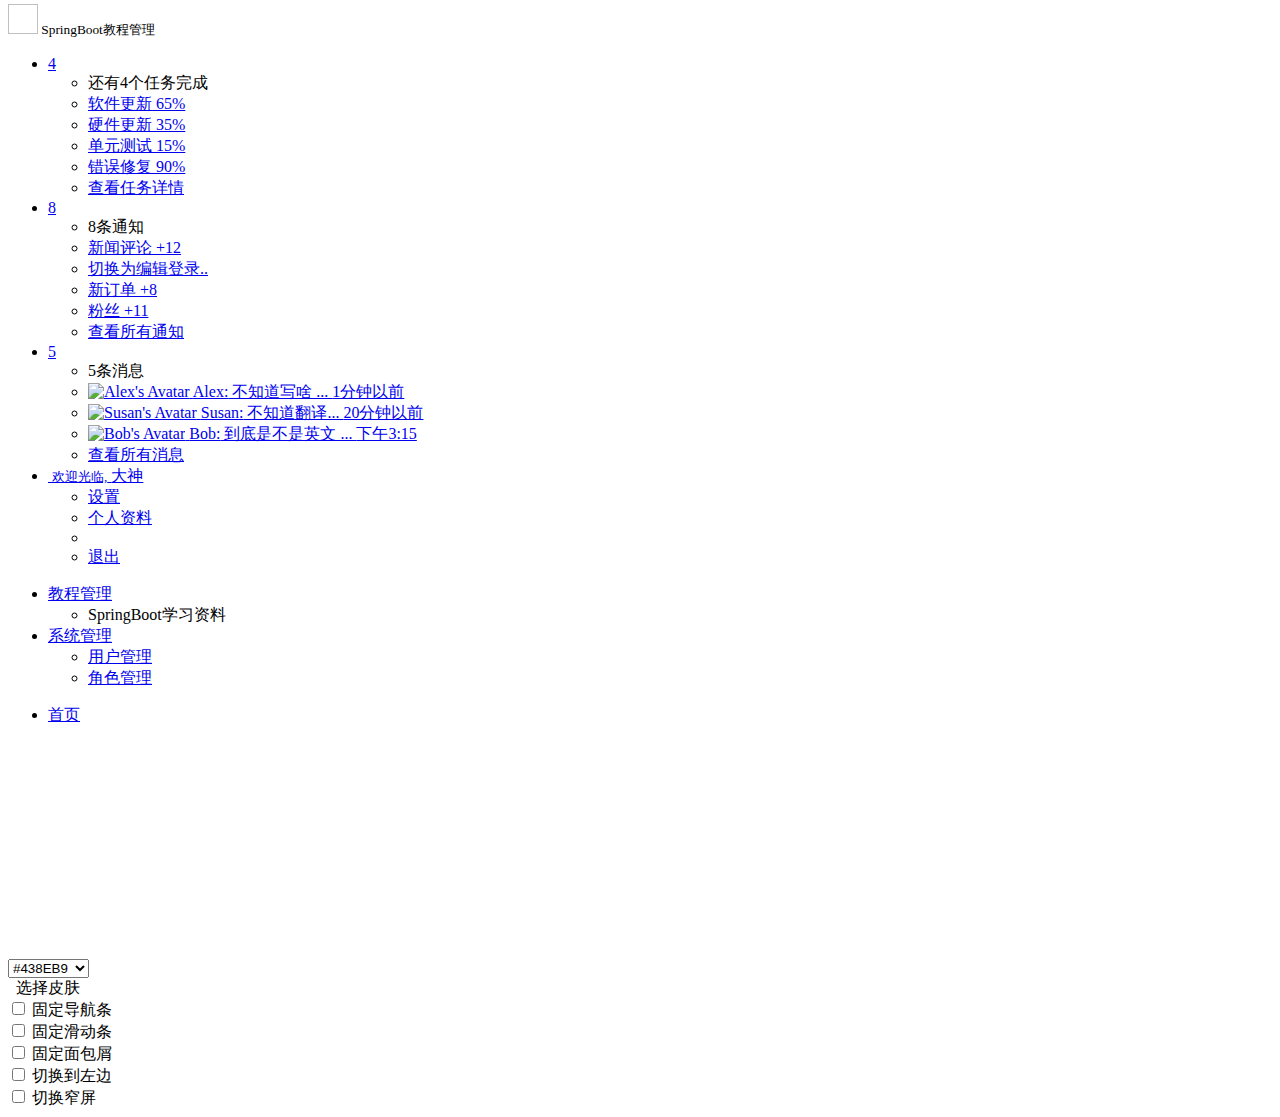
<file: src/main/resources/templates/index.html>
<!DOCTYPE HTML>
<html xmlns:th="http://www.thymeleaf.org" layout:decorator="layout">
<head>
    <title>Spring Boot管理后台</title>
    <style>
        .logo{
            width: 30px;
            height:30px;
            padding: 0px;
            margin-top: -4px;
        }
    </style>
    <script type="text/javascript">
        $(function() {
            //初始化查询菜单
            // initData();
            $("#menus").on("click", ".changeUrl", function() {
                var id = $(this).attr("id");
                var url = baseURL+$(this).attr("value");

                /*<![CDATA[*/
                if(id && url){
                    addTabs({
                        id:id,
                        title:$(this).text(),
                        url:url,
                        close:true
                    });
                }
                /*]]>*/

            });
            $(".nav-tabs").on("click", ".close-tab", function() {
                id = $(this).prev("a").attr("aria-controls");
                closeTab(id);
            });

            $("#mainIframe").load(function(){
                var mainheight =$(this).contents().find("body").height();
                /*<![CDATA[*/
                if(mainheight<400){
                    mainheight = 400;
                }
                /*]]>*/
                $(this).height(mainheight);
            });

            //退出操作
            $("#outLogin").click(function(){
                $.ajax({
                    url: "/loginOut",
                    cache: false,
                    dataType: 'json',
                    type: 'get',
                    success: function (json) {
                        try {
                            window.location.href = "/";
                        } catch (e) {
                            window.location.href = "/";
                        }
                    },
                    error: function (XMLHttpRequest, textStatus, errorThrown) {
                        alert(123);
                    }
                });
            });
        });

        //打开菜单
        function changeUrl(url) {
            clearFlash();
            $("#mainFrame").attr("src","/" + url);
        }
        //清除iframe
        function clearFlash() {
            try {
                //在iframe销毁前清理掉iframe中的内容（特别是flash）
                $("#mainFrame").contents().find("body").empty();
            } catch (e) {
            }
        }
    </script>

</head>
<body>
<div layout:fragment="content" th:remove="tag">
<div class="navbar navbar-default" id="navbar">
    <div class="navbar-container" id="navbar-container">
        <div class="navbar-header pull-left">
            <a th:href="@{/}"  class="navbar-brand" style="height: 45px;">
                <small>
                    <img class="logo"  th:src="@{/assets/images/logo.png}" /> SpringBoot教程管理
                </small>
            </a>
        </div>

        <div class="navbar-header pull-right" role="navigation">
            <ul class="nav ace-nav">

                <li class="grey">
                    <a data-toggle="dropdown" class="dropdown-toggle" href="#">
                        <i class="icon-tasks"></i>
                        <span class="badge badge-grey">4</span>
                    </a>

                    <ul class="pull-right dropdown-navbar dropdown-menu dropdown-caret dropdown-close">
                        <li class="dropdown-header">
                            <i class="icon-ok"></i>
                            还有4个任务完成
                        </li>

                        <li>
                            <a href="#">
                                <div class="clearfix">
                                    <span class="pull-left">软件更新</span>
                                    <span class="pull-right">65%</span>
                                </div>

                                <div class="progress progress-mini ">
                                    <div style="width:65%" class="progress-bar "></div>
                                </div>
                            </a>
                        </li>

                        <li>
                            <a href="#">
                                <div class="clearfix">
                                    <span class="pull-left">硬件更新</span>
                                    <span class="pull-right">35%</span>
                                </div>

                                <div class="progress progress-mini ">
                                    <div style="width:35%" class="progress-bar progress-bar-danger"></div>
                                </div>
                            </a>
                        </li>

                        <li>
                            <a href="#">
                                <div class="clearfix">
                                    <span class="pull-left">单元测试</span>
                                    <span class="pull-right">15%</span>
                                </div>
                                <div class="progress progress-mini ">
                                    <div style="width:15%" class="progress-bar progress-bar-warning"></div>
                                </div>
                            </a>
                        </li>
                        <li>
                            <a href="#">
                                <div class="clearfix">
                                    <span class="pull-left">错误修复</span>
                                    <span class="pull-right">90%</span>
                                </div>
                                <div class="progress progress-mini progress-striped active">
                                    <div style="width:90%" class="progress-bar progress-bar-success"></div>
                                </div>
                            </a>
                        </li>

                        <li>
                            <a href="#">
                                查看任务详情
                                <i class="icon-arrow-right"></i>
                            </a>
                        </li>
                    </ul>
                </li>
                <li class="purple"><a data-toggle="dropdown" class="dropdown-toggle" href="#"> <i class="icon-bell-alt icon-animated-bell"></i> <span class="badge badge-important">8</span>
                </a>

                    <ul class="pull-right dropdown-navbar navbar-pink dropdown-menu dropdown-caret dropdown-close">
                        <li class="dropdown-header"><i class="icon-warning-sign"></i>8条通知</li>
                        <li>
                            <a href="#">
                                <div class="clearfix">
                                    <span class="pull-left"> <i class="btn btn-xs no-hover btn-pink icon-comment"></i> 新闻评论 </span> <span class="pull-right badge badge-info">+12</span>
                                </div>
                            </a>
                        </li>

                        <li><a href="#"> <i class="btn btn-xs btn-primary icon-user"></i> 切换为编辑登录..</a></li>

                        <li><a href="#">
                            <div class="clearfix">
                                <span class="pull-left"> <i class="btn btn-xs no-hover btn-success icon-shopping-cart"></i>新订单</span> <span class="pull-right badge badge-success">+8</span>
                            </div>
                        </a></li>

                        <li><a href="#">
                            <div class="clearfix">
                                <span class="pull-left"> <i class="btn btn-xs no-hover btn-info icon-twitter"></i> 粉丝 </span> <span class="pull-right badge badge-info">+11</span>
                            </div>
                        </a></li>

                        <li><a href="#"> 查看所有通知 <i class="icon-arrow-right"></i>
                        </a></li>
                    </ul></li>

                <li class="green">
                    <a data-toggle="dropdown" class="dropdown-toggle" href="#">
                        <i class="icon-envelope icon-animated-vertical"></i>
                        <span class="badge badge-success">5</span>
                    </a>

                    <ul class="pull-right dropdown-navbar dropdown-menu dropdown-caret dropdown-close">
                        <li class="dropdown-header">
                            <i class="icon-envelope-alt"></i>
                            5条消息
                        </li>

                        <li>
                            <a href="#">
                                <img th:src="@{/assets/avatars/avatar.png}" class="msg-photo" alt="Alex's Avatar" />
                                <span class="msg-body">
                                    <span class="msg-title">
                                        <span class="blue">Alex:</span>
                                        不知道写啥 ...
                                    </span>

                                    <span class="msg-time">
                                        <i class="icon-time"></i>
                                        <span>1分钟以前</span>
                                    </span>
                                </span>
                            </a>
                        </li>

                        <li>
                            <a href="#">
                                <img th:src="@{/assets/avatars/avatar3.png}"  class="msg-photo" alt="Susan's Avatar" />
                                <span class="msg-body">
                                    <span class="msg-title">
                                        <span class="blue">Susan:</span>
                                        不知道翻译...
                                    </span>

                                    <span class="msg-time">
                                        <i class="icon-time"></i>
                                        <span>20分钟以前</span>
                                    </span>
                                </span>
                            </a>
                        </li>

                        <li>
                            <a href="#">
                                <img th:src="@{/assets/avatars/avatar4.png}"  class="msg-photo" alt="Bob's Avatar" />
                                <span class="msg-body">
                                    <span class="msg-title">
                                        <span class="blue">Bob:</span>
                                        到底是不是英文 ...
                                    </span>

                                    <span class="msg-time">
                                        <i class="icon-time"></i>
                                        <span>下午3:15</span>
                                    </span>
                                </span>
                            </a>
                        </li>

                        <li>
                            <a href="inbox.html">
                                查看所有消息
                                <i class="icon-arrow-right"></i>
                            </a>
                        </li>
                    </ul>
                </li>

                <li class="light-blue">
                    <a data-toggle="dropdown" href="#" class="dropdown-toggle">
                        <img class="nav-user-photo" th:src="@{/assets/images/dudu.jpg}" />
                        <span class="user-info">
                            <small>欢迎光临,</small>
                            <span>大神</span>
						</span>
                        <i class="icon-caret-down"></i>
                    </a>
                    <ul class="user-menu pull-right dropdown-menu dropdown-yellow dropdown-caret dropdown-close">
                        <li><a href="#"> <i class="icon-cog"></i> 设置</a></li>
                        <li><a href="#"> <i class="icon-user"></i> 个人资料</a></li>
                        <li class="divider"></li>
                        <li><a id="outLogin" href="#"> <i class="icon-off"></i>退出</a></li>
                    </ul>
                </li>
            </ul>
            <!-- /.ace-nav -->
        </div>
        <!-- /.navbar-header -->
    </div>
    <!-- /.container -->
</div>

<div class="main-container" id="main-container">

    <div class="main-container-inner">
        <a class="menu-toggler" id="menu-toggler" href="#"> <span class="menu-text"></span></a>
        <div class="sidebar" id="sidebar">
            <ul id="menus" class="nav nav-list">
                <li>
                    <a href="#" class="dropdown-toggle">
                        <i class="icon-desktop"></i>
                        <span class="menu-text">教程管理</span>
                        <b class="arrow icon-angle-down"></b>
                    </a>
                    <ul class="submenu">
                        <li>
                            <a id="learn" value="learn" class="changeUrl">
                                <i class="icon-double-angle-right"></i>
                                SpringBoot学习资料
                            </a>
                        </li>
                    </ul>
                </li>
                <li>
                    <a href="#" class="dropdown-toggle">
                        <i class="icon-cogs"></i>
                        <span class="menu-text">系统管理</span>

                        <b class="arrow icon-angle-down"></b>
                    </a>

                    <ul class="submenu">
                        <li>
                            <a href="tables.html">
                                <i class="icon-double-angle-right"></i>
                                用户管理
                            </a>
                        </li>
                        <li>
                            <a href="tables.html">
                                <i class="icon-double-angle-right"></i>
                                角色管理
                            </a>
                        </li>
                    </ul>
                </li>
               <!--
                <li>
                    <a href="#" class="dropdown-toggle">
                        <i class="icon-list"></i>
                        <span class="menu-text">客户-套餐管理</span>
                        <b class="arrow icon-angle-down"></b>
                    </a>
                    <ul class="submenu">
                        <li>
                            <a href="elements.html" class="changeUrl">
                                <i class="icon-double-angle-right"></i>
                                客户信息管理
                            </a>
                        </li>
                        <li>
                            <a href="elements.html" class="changeUrl">
                                <i class="icon-double-angle-right"></i>
                                套餐模板管理
                            </a>
                        </li>
                    </ul>
                </li>
                <li>
                    <a href="#" class="dropdown-toggle">
                        <i class="icon-edit"></i>
                        <span class="menu-text">岗位体系管理</span>
                    </a>
                </li>



                <li>
                    <a href="#" class="dropdown-toggle">
                        <i class="icon-cloud"></i>
                        <span class="menu-text">资源管理</span>

                        <b class="arrow icon-angle-down"></b>
                    </a>

                    <ul class="submenu">
                        <li>
                            <a href="tables.html">
                                <i class="icon-double-angle-right"></i>
                                课程资源管理
                            </a>
                        </li>
                        <li>
                            <a href="tables.html">
                                <i class="icon-double-angle-right"></i>
                                课件资源管理
                            </a>
                        </li>
                        <li>
                            <a href="tables.html">
                                <i class="icon-double-angle-right"></i>
                                考试资源管理
                            </a>
                        </li>
                    </ul>
                </li>
                <li>
                    <a href="#" class="dropdown-toggle">
                        <i class="icon-globe"></i>
                        <span class="menu-text"> 系统信息管理 </span>

                        <b class="arrow icon-angle-down"></b>
                    </a>

                    <ul class="submenu">
                        <li>
                            <a href="tables.html">
                                <i class="icon-double-angle-right"></i>
                                新客户审核
                            </a>
                        </li>
                    </ul>
                </li>
                -->
            </ul>
            <div class="sidebar-collapse" id="sidebar-collapse">
                <i class="icon-double-angle-left"
                   data-icon1="icon-double-angle-left"
                   data-icon2="icon-double-angle-right"></i>
            </div>
        </div>
        <div class="main-content">
            <ul class="nav nav-tabs" role="tablist" style="height:34px">
                <li role="presentation" class="active" style="margin-right: 4px;">
                    <a href="#home" aria-controls="home" role="tab" data-toggle="tab"><i class="icon-home home-icon"></i>首页</a>
                </li>
            </ul>
            <div class="tab-content page-content" style="margin-right: 5px;">
                <div role="tabpanel" class="tab-pane active" id="home">
                    <iframe id="mainIframe" th:src="@{/main}" scrolling="no" frameborder="0" width="100%" style="border: 0;height: 200px;"></iframe>
                </div>
            </div>
        </div>

        <!-- /.main-content -->
        <div class="ace-settings-container" id="ace-settings-container">
            <div class="btn btn-app btn-xs btn-warning ace-settings-btn" id="ace-settings-btn">
                <i class="icon-cog bigger-150"></i>
            </div>
            <div class="ace-settings-box" id="ace-settings-box">
                <div>
                    <div class="pull-left">
                        <select id="skin-colorpicker" class="hide">
                            <option data-skin="default" value="#438EB9">#438EB9</option>
                            <option data-skin="skin-1" value="#222A2D">#222A2D</option>
                            <option data-skin="skin-2" value="#C6487E">#C6487E</option>
                            <option data-skin="skin-3" value="#D0D0D0">#D0D0D0</option>
                        </select>
                    </div>
                    <span>&nbsp; 选择皮肤</span>
                </div>
                <div>
                    <input type="checkbox" class="ace ace-checkbox-2" id="ace-settings-navbar" /> <label class="lbl" for="ace-settings-navbar"> 固定导航条</label>
                </div>
                <div>
                    <input type="checkbox" class="ace ace-checkbox-2" id="ace-settings-sidebar"/> <label class="lbl" for="ace-settings-sidebar"> 固定滑动条</label>
                </div>
                <div>
                    <input type="checkbox" class="ace ace-checkbox-2" id="ace-settings-breadcrumbs" /> <label class="lbl" for="ace-settings-breadcrumbs">固定面包屑</label>
                </div>
                <div>
                    <input type="checkbox" class="ace ace-checkbox-2" id="ace-settings-rtl" /> <label class="lbl" for="ace-settings-rtl">切换到左边</label>
                </div>
                <div>
                    <input type="checkbox" class="ace ace-checkbox-2" id="ace-settings-add-container" /> <label class="lbl" for="ace-settings-add-container">切换窄屏<b></b></label>
                </div>
            </div>
        </div>
        <!-- /#ace-settings-container -->
    </div>
    <!-- /.main-container-inner -->
    <!--
    <a href="#" id="btn-scroll-up" class="btn-scroll-up btn btn-sm btn-inverse">
        <i class="icon-double-angle-up icon-only bigger-110"></i>
    </a>
     -->
</div>
<!-- /.main-container -->
</div>
<div layout:fragment="js" th:remove="tag">

</div>

</body>
</html>
</file>
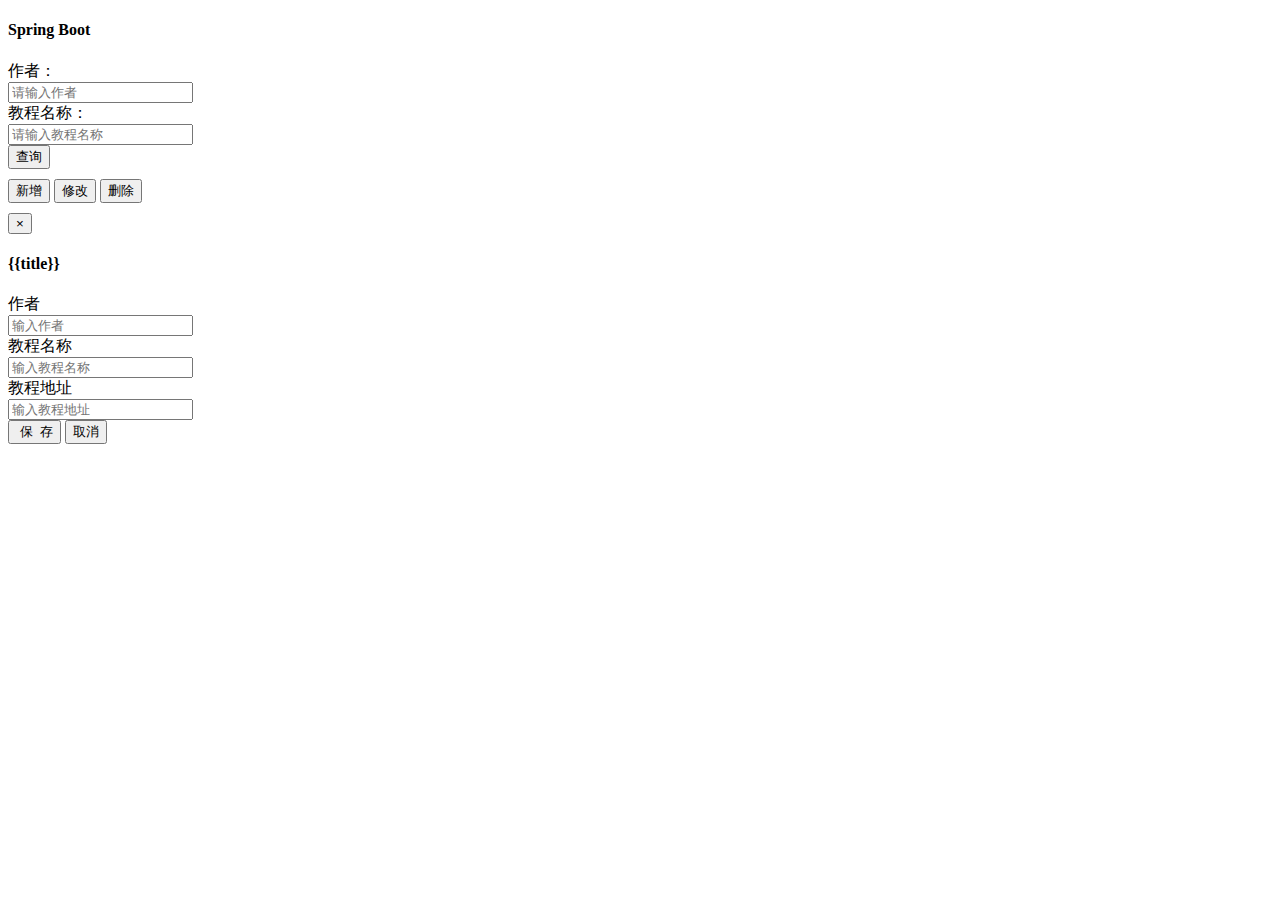
<file: src/main/resources/templates/learn-resource.html>
<!DOCTYPE HTML>
<html xmlns:th="http://www.thymeleaf.org" layout:decorator="layout">
<head>
    <title>Spring Boot管理后台</title>

</head>

<body >
<div layout:fragment="content" th:remove="tag">
<div id="app">
<div class="row">
    <div class="col-xs-12">
        <div class="widget-box">
            <div class="widget-header widget-header-small">
                <h4>Spring Boot</h4>
            </div>
            <div class="widget-body">
                <div class="widget-body-inner" style="display: block;">
                    <div class="widget-main">
                        <div>
                            <div class="row">
                                <div class="col-xs-12">
                                    <div class="panel panel-default" style="margin-bottom:10px;">
                                        <div class="panel-body">
                                            <form role="form" onsubmit="return false;">
                                                <div class="form-group" style="margin-bottom: 0;">
                                                    <label class="col-sm-1 control-label">作者：</label>
                                                    <div class="col-sm-3" style="width: 200px;">
                                                        <input id="qryAuthor"  v-model="qryAuthor" data-original-title="Tooltip for name" class="form-control radius" placeholder="请输入作者" type="text" />
                                                    </div>
                                                    <label class="col-sm-1 control-label">教程名称：</label>
                                                    <div class="col-sm-3" style="width: 200px;">
                                                        <input id="qryTitle" v-model="qryTitle" data-original-title="Tooltip for name" class="form-control radius" placeholder="请输入教程名称" type="text"  />
                                                    </div>
                                                    <div class="col-sm-1">
                                                        <button class="btn btn-info btn-sm btn-label-left radius" @click="query">
                                                            <i class="fa fa-search"></i>查询
                                                        </button>
                                                    </div>
                                                </div>
                                            </form>
                                        </div>
                                    </div>
                                </div>
                                <div class="col-xs-12">
                                    <div style="margin-bottom: 10px;">
                                        <button  class="btn btn-success btn-sm radius" id="addLearnBtn" @click="add">
                                            <i class="fa  fa-plus"></i> 新增
                                        </button>
                                        <button  class="btn btn-primary btn-sm radius" id="modifyLearnBtn" @click="update">
                                            <i class="fa fa-pencil-square-o"></i> 修改
                                        </button>
                                        <button  class="btn btn-danger btn-sm radius" id="deleteLearnBtn "@click="del">
                                            <i class="fa fa-trash-o fa-lg"></i> 删除
                                        </button>
                                    </div>
                                    <table id="jqGrid"></table>
                                    <div id="jqGridPager"></div>
                                </div>
                            </div>
                        </div>
                    </div>
                </div>
            </div>
        </div>
    </div>
</div>
<!--新增窗口-->
<div id="addModal" class="bootbox modal fade" tabindex="-1" role="dialog">
    <div class="modal-dialog ">
        <div class="modal-content">
            <div class="modal-header">
                <button type="button" class="close" data-dismiss="modal" aria-label="Close"><span aria-hidden="true">&times;</span></button>
                <h4 class="modal-title" id="myModalLabel">{{title}}</h4>
            </div>
            <div class="modal-body">
                <form class="form-horizontal" role="form" onsubmit="return false;">
                    <div class="form-group">
                        <label class="col-sm-2 control-label">作者</label>
                        <div class="col-sm-7">
                            <input v-model="learn.author" type="text" class="form-control required" placeholder="输入作者" />
                        </div>
                    </div>
                    <div class="form-group" >
                        <label class="col-sm-2 control-label">教程名称</label>
                        <div class="col-sm-7">
                            <input v-model="learn.title" type="text" class="form-control required" placeholder="输入教程名称" />
                        </div>
                    </div>
                    <div class="form-group">
                        <label class="col-sm-2 control-label">教程地址</label>
                        <div class="col-sm-7">
                            <input v-model="learn.url" type="text" class="form-control required" placeholder="输入教程地址" />
                        </div>
                    </div>

                </form>
            </div>
            <div class="modal-footer">
                <button data-bb-handler="confirm" type="button" id="saveLearnBtn" @click="saveOrUpdate" class="btn btn-success radius">
                    <span><i class="icon-ok"></i></span> &nbsp;保&nbsp;&nbsp;存
                </button>
                <button data-bb-handler="cancel" type="button" class="btn btn-danger radius" @click="cancel">取消</button>
            </div>
        </div>
    </div>
</div>
</div>

</div>

<div layout:fragment="js" th:remove="tag">
    <script th:src="@{/js/learn-resource.js}"></script>
</div>
</body>
</html>
</file>
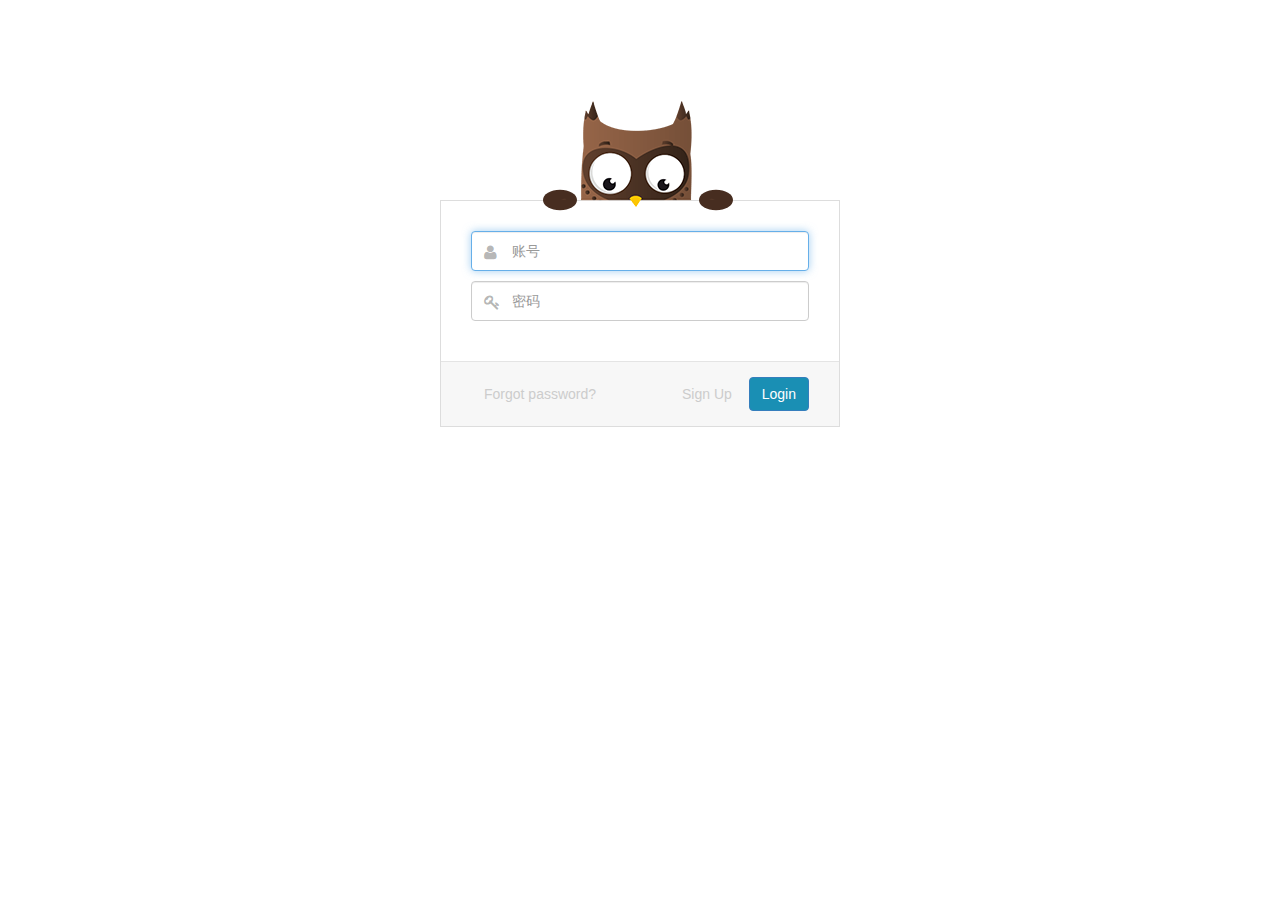
<file: src/main/resources/templates/login.html>
<!DOCTYPE html PUBLIC "-//W3C//DTD XHTML 1.0 Transitional//EN" "http://www.w3.org/TR/xhtml1/DTD/xhtml1-transitional.dtd">
<html xmlns:th="http://www.thymeleaf.org">
<head>
<meta http-equiv="Content-Type" content="text/html; charset=utf-8" />
<meta name="description" content="此代码内容为超萌的猫头鹰登录界面" />
<title>超萌的猫头鹰登录界面</title>

<link rel="stylesheet" href="../static/assets/css/jq22.css"  th:href="@{/assets/css/jq22.css}"  />
<link rel="stylesheet" href="../static/assets/css/font-awesome.min.css" th:href="@{/assets/css/font-awesome.min.css}"/>
<script src="../static/assets/js/jquery-1.10.2.min.js" th:src="@{/assets/js/jquery-1.10.2.min.js}"></script>
<script src="../static/assets/js/bootstrap.min.js" th:src="@{/assets/js/bootstrap.min.js}"></script>
<script src="../static/assets/js/jquery.messager.js" th:src="@{/assets/js/jquery.messager.js}"></script>
    <script th:inline="javascript">
        var baseURL = [[${ctx}]];
    </script>
    <script type="text/javascript">
        $(function() {
            $('#login #password').focus(function() {
                $('#owl-login').addClass('password');
            }).blur(function() {
                $('#owl-login').removeClass('password');
            });

            //简单登录操作
            $("#doLogin").click(function (e) {
                $.ajax({
                    type : "POST",
                    url : baseURL+"login",
                    data : {
                        "userName" : $("#userName").val(),
                        "password" : $("#password").val()
                    },
                    dataType : "json",
                    success : function(data) {
                        if (data.result == "1") {
                            window.location.href =baseURL+"index";
                        } else {
                            $.messager.alert("提示",'账号密码不能为空！');
                        }
                    }
                });
            });
        });
    </script>
</head>
<body>
<!-- begin -->
<div id="login">
    <div class="wrapper">
        <div class="login">
            <form action="#" method="post" class="container offset1 loginform">
                <div id="owl-login">
                    <div class="hand"></div>
                    <div class="hand hand-r"></div>
                    <div class="arms">
                        <div class="arm"></div>
                        <div class="arm arm-r"></div>
                    </div>
                </div>
                <div class="pad">
                    <input type="hidden" name="_csrf" value="9IAtUxV2CatyxHiK2LxzOsT6wtBE6h8BpzOmk="/>
                    <div class="control-group">
                        <div class="controls">
                            <label for="userName" class="control-label"><i class="fa fa-user" aria-hidden="true"></i></label>
                            <input id="userName" type="text" name="email" placeholder="账号" tabindex="1" autofocus="autofocus" class="form-control input-medium" />
                        </div>
                    </div>
                    <div class="control-group">
                        <div class="controls">
                            <label for="password" class="control-label"><i class="fa fa-key" aria-hidden="true"></i></label>
                            <input id="password" type="password" name="password" placeholder="密码" tabindex="2" class="form-control input-medium" />
                        </div>
                    </div>
                </div>
                <div class="form-actions"><a href="#" tabindex="5" class="btn pull-left btn-link text-muted">Forgot password?</a><a href="#" tabindex="6" class="btn btn-link text-muted">Sign Up</a>
                    <button type="button" id="doLogin" tabindex="4" class="btn btn-primary">Login</button>
                </div>
            </form>
        </div>
    </div>
</div>
<!-- end -->
</body>
</html>
</file>
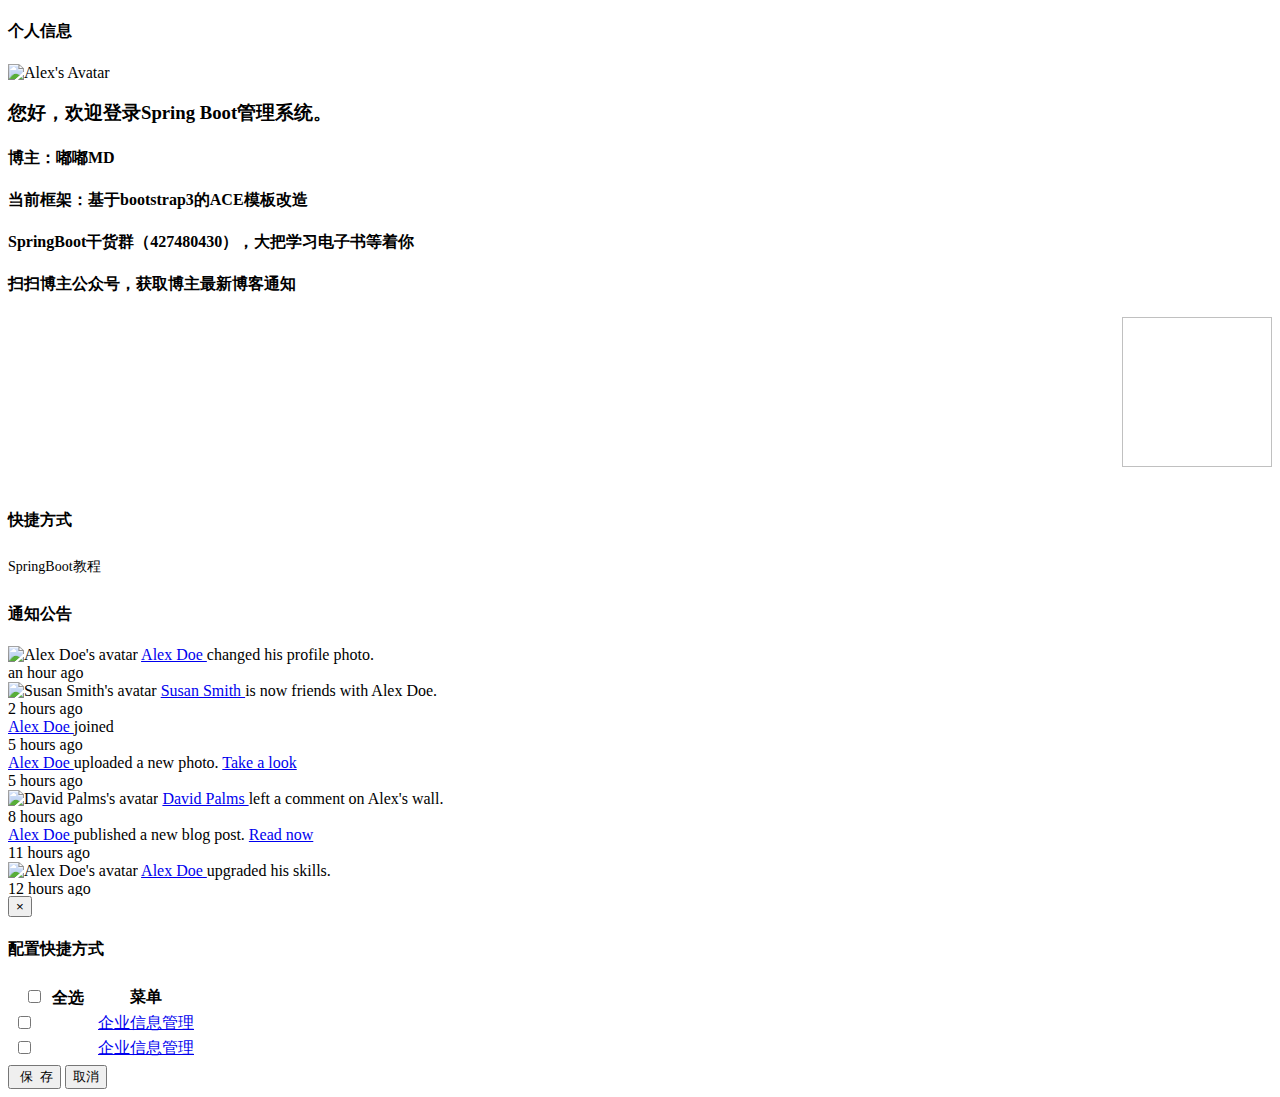
<file: src/main/resources/templates/main.html>
<!DOCTYPE HTML>
<html xmlns:th="http://www.thymeleaf.org" layout:decorator="layout">
<head>
    <title>Spring Boot管理后台</title>
    <script type="text/javascript">
        $(function(){
            $('#profile-feed-1').slimScroll({
                height: '250px',
                alwaysVisible : true
            });

            //单击快捷方式
            $("#fastMenuDiv").on("click","a.menu",function(){
                var url=$(this).attr("id");
                var id=$(this).attr("value");
                /*<![CDATA[*/
                if(id && url){
                    parent.addTabs({id:id, title: $(this).find(".spName").text(), url: url, close: true});
                }
                /*]]>*/
                //parent.changeUrl(url);
                //$("#showNav",window.parent.document).html(menuName);
            })
        });
    </script>
</head>

<body >
<div layout:fragment="content" th:remove="tag">
<div class="row">
    <div class="col-xs-12">
        <div class="widget-box">
            <div class="widget-header widget-header-small">
                <h4><i class="fa fa-user orange"></i>个人信息</h4>
            </div>
            <div class="widget-body">
                <div class="widget-body-inner" style="display: block;">
                    <div class="widget-main">
                        <div>
                            <div class="row">
                                <div class="col-xs-1">
                                    <img class="editable img-responsive editable-click editable-empty" style="border:0;" width="120" height="120" id="avatar" alt="Alex's Avatar" th:src="@{/assets/images/dudu.jpg}" />
                                </div>
                                <div class="col-xs-7">
                                    <h3>您好，欢迎登录Spring Boot管理系统。</h3>
                                    <div class="row">
                                        <div class="col-xs-3 col-md-2">
                                            <h4>博主：<span id="relName">嘟嘟MD</span></h4>
                                        </div>
                                        <div class="col-xs-4 col-md-10">
                                            <h4>当前框架：基于bootstrap3的ACE模板改造</h4>
                                            <h4>SpringBoot干货群（427480430），大把学习电子书等着你</h4>
                                            <h4>扫扫博主公众号，获取博主最新博客通知</h4>
                                        </div>
                                    </div>
                                </div>
                                <div class="col-xs-2" style="text-align: right;">
                                    <img th:src="@{/assets/images/wx.png}"   width="150" height="150"/>
                                </div>
                                <div class="col-xs-2">
                                    <img th:src="@{/assets/images/gongzhon.png}"  width="220"/>
                                </div>
                            </div>
                        </div>
                    </div>
                </div>
            </div>
        </div>
    </div>
    <div class="col-xs-12">
        <div class="widget-box">
            <div class="widget-header  widget-header-small">
                <h4><i class="icon-star orange"></i>快捷方式</h4>
            </div>
            <div class="widget-body">
                <div class="widget-body-inner" style="display: block;">
                    <div class="widget-main">
                        <div>
                            <div id="fastMenuDiv" class="profile-users clearfix">
                                <div class="itemdiv memberdiv">
                                    <div class="inline position-relative">
                                        <div class="user">
                                            <a class="btn btn-app btn-purple menu"  id="learn" value="learn" style="font-size:14px;line-height:2.2;">
                                                <i class="icon-desktop bigger-230"></i>
                                                <span class="spName">SpringBoot教程</span>
                                            </a>
                                        </div>
                                    </div>
                                </div>

                                <div class="itemdiv memberdiv">
                                    <div class="inline position-relative">
                                        <div class="user">
                                            <a class="btn btn-app btn-yellow  btn-sm" id="addFastMenuBtn" href="javascript:void(0);" style="font-size:14px;">
                                                <i class="fa fa-plus fa-5x"></i>
                                            </a>
                                        </div>
                                    </div>
                                </div>

                            </div>
                        </div>
                    </div>
                </div>
            </div>
        </div>
    </div>
    <div class="col-xs-12">
        <div class="widget-box">
            <div class="widget-header widget-header-small">
                <h4>
                    <i class="icon-rss orange"></i>
                    通知公告
                </h4>
                <div class="widget-toolbar action-buttons">
                    <a href="#" data-action="reload">
                        <i class="icon-refresh blue"></i>
                    </a>
                </div>
            </div>
            <div class="widget-body">
                <div class="widget-main padding-8">
                    <div class="profile-feed" id="profile-feed-1" style="width: auto; height: 250px; overflow: hidden;">

                        <div class="profile-activity clearfix">
                            <div>
                                <img class="pull-left" alt="Alex Doe's avatar" th:src="@{/assets/avatars/avatar5.png}" />
                                <a class="user" href="#"> Alex Doe </a>
                                changed his profile photo.
                                <div class="time">
                                    <i class="icon-time bigger-110"></i>
                                    an hour ago
                                </div>
                            </div>
                        </div>
                        <div class="profile-activity clearfix">
                            <div>
                                <img class="pull-left" alt="Susan Smith's avatar" th:src="@{/assets/avatars/avatar1.png}" />
                                <a class="user" href="#"> Susan Smith </a>
                                is now friends with Alex Doe.
                                <div class="time">
                                    <i class="icon-time bigger-110"></i>
                                    2 hours ago
                                </div>
                            </div>
                        </div>

                        <div class="profile-activity clearfix">
                            <div>
                                <i class="pull-left thumbicon icon-ok btn-success no-hover"></i>
                                <a class="user" href="#"> Alex Doe </a>
                                joined
                                <div class="time">
                                    <i class="icon-time bigger-110"></i>
                                    5 hours ago
                                </div>
                            </div>

                        </div>

                        <div class="profile-activity clearfix">
                            <div>
                                <i class="pull-left thumbicon icon-picture btn-info no-hover"></i>
                                <a class="user" href="#"> Alex Doe </a>
                                uploaded a new photo.
                                <a href="#">Take a look</a>

                                <div class="time">
                                    <i class="icon-time bigger-110"></i>
                                    5 hours ago
                                </div>
                            </div>
                        </div>

                        <div class="profile-activity clearfix">
                            <div>
                                <img class="pull-left" alt="David Palms's avatar" th:src="@{/assets/avatars/avatar4.png}" />
                                <a class="user" href="#"> David Palms </a>

                                left a comment on Alex's wall.
                                <div class="time">
                                    <i class="icon-time bigger-110"></i>
                                    8 hours ago
                                </div>
                            </div>
                        </div>

                        <div class="profile-activity clearfix">
                            <div>
                                <i class="pull-left thumbicon icon-edit btn-pink no-hover"></i>
                                <a class="user" href="#"> Alex Doe </a>
                                published a new blog post.
                                <a href="#">Read now</a>

                                <div class="time">
                                    <i class="icon-time bigger-110"></i>
                                    11 hours ago
                                </div>
                            </div>
                        </div>

                        <div class="profile-activity clearfix">
                            <div>
                                <img class="pull-left" alt="Alex Doe's avatar" th:src="@{/assets/avatars/avatar5.png}" />
                                <a class="user" href="#"> Alex Doe </a>

                                upgraded his skills.
                                <div class="time">
                                    <i class="icon-time bigger-110"></i>
                                    12 hours ago
                                </div>
                            </div>

                        </div>

                        <div class="profile-activity clearfix">
                            <div>
                                <i class="pull-left thumbicon icon-key btn-info no-hover"></i>
                                <a class="user" href="#"> Alex Doe </a>

                                logged in.
                                <div class="time">
                                    <i class="icon-time bigger-110"></i>
                                    12 hours ago
                                </div>
                            </div>
                        </div>

                        <div class="profile-activity clearfix">
                            <div>
                                <i class="pull-left thumbicon icon-off btn-inverse no-hover"></i>
                                <a class="user" href="#"> Alex Doe </a>
                                logged out.
                                <div class="time">
                                    <i class="icon-time bigger-110"></i>
                                    16 hours ago
                                </div>
                            </div>
                        </div>

                        <div class="profile-activity clearfix">
                            <div>
                                <i class="pull-left thumbicon icon-key btn-info no-hover"></i>
                                <a class="user" href="#"> Alex Doe </a>

                                logged in.
                                <div class="time">
                                    <i class="icon-time bigger-110"></i>
                                    16 hours ago
                                </div>
                            </div>
                        </div>


                    </div>
                </div>
            </div>

        </div>
    </div>
</div>
<div id="addFastMenuModal" class="bootbox modal fade " tabindex="-1" role="dialog">
    <div class="modal-dialog">
        <div class="modal-content">
            <div class="modal-header">
                <button type="button" class="close" data-dismiss="modal" aria-label="Close"><span aria-hidden="true">&times;</span></button>
                <h4 class="modal-title">配置快捷方式</h4>
            </div>
            <div class="modal-body" id="tableS"  style="padding:3px">
                <table class="table table-striped table-bordered table-hover">
                    <thead class="thin-border-bottom">
                    <tr>
                        <th style="width:80px;"><input type="checkbox" />&nbsp;&nbsp;全选</th>
                        <th>菜单</th>
                    </tr>
                    </thead>
                    <tbody>
                    <tr>
                        <td><input type="checkbox" /></td>
                        <td><a class="fastMenuClass" href="javascript:void(0);" id="1" value="custom/entCustom">企业信息管理</a></td>
                    </tr>
                    <tr>
                        <td><input type="checkbox" /></td>
                        <td><a class="fastMenuClass" href="javascript:void(0);" id="1" value="custom/entCustom">企业信息管理</a></td>
                    </tr>
                    </tbody>
                </table>
            </div>
            <div class="modal-footer">
                <button type="button" id="saveFastMenu" class="btn btn-success">
                    <span><i class="icon-ok"></i></span> &nbsp;保&nbsp;&nbsp;存
                </button>
                <button type="button" id="cancerFastMenu" class="cancel btn btn-danger cancel">取消</button>
            </div>
        </div>
    </div>
</div>
</div>

<div layout:fragment="js" th:remove="tag">

</div>
</body>
</html>
</file>
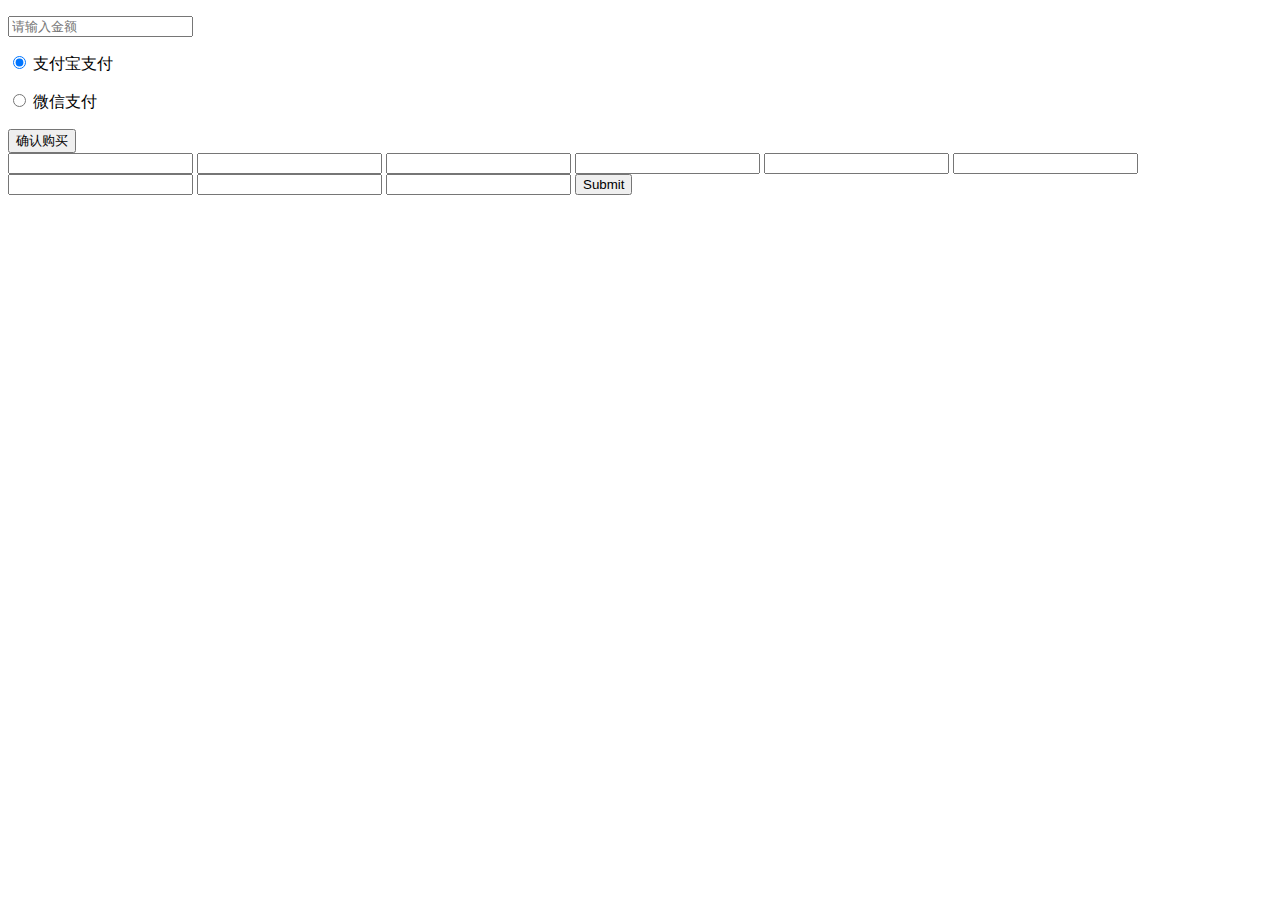
<file: src/main/resources/templates/payindex.html>
<!DOCTYPE html PUBLIC "-//W3C//DTD XHTML 1.0 Transitional//EN" "http://www.w3.org/TR/xhtml1/DTD/xhtml1-transitional.dtd">
<html xmlns="http://www.w3.org/1999/xhtml">
<head>
    <meta http-equiv="Content-Type" content="text/html; charset=utf-8" />
    <title>PaysApi JAVA Demo Index</title>
</head>
<body>

    <form>
        <p><input id="inputprice" type="text" name="inputprice" class="form-control" placeholder="请输入金额" required></p>
                
        <div class="radio">
            <label>            
                <p><input type="radio" name="demo1" id="demo1-alipay" value="option1" checked="">
                    支付宝支付</p>
            </label>
        </div>
        <div class="radio">
            <label>
                <p><input type="radio" name="demo1" id="demo1-weixin" value="option2">
                微信支付</p>
            </label>
        </div>
        <button type="button" id="demoBtn1">确认购买</button>        
    </form>



    <form  id='formpay' name='formpay' method='post' action='https://pay.paysapi.com'>
        <input name='goodsname' id='goodsname' type='text' value='' />
        <input name='istype' id='istype' type='text' value='' />
        <input name='key' id='key' type='text' value=''/>
        <input name='notify_url' id='notify_url' type='text' value=''/>
        <input name='orderid' id='orderid' type='text' value=''/>
        <input name='orderuid' id='orderuid' type='text' value=''/>
        <input name='price' id='price' type='text' value=''/>
        <input name='return_url' id='return_url' type='text' value=''/>
        <input name='uid' id='uid' type='text' value=''/>
        <input type='submit' id='submitdemo1'>
    </form>

<!-- Jquery files -->
<script type="text/javascript" src="https://cdn.staticfile.org/jquery/1.11.1/jquery.min.js"></script>
<script type="text/javascript">
$().ready(function(){
    function getistype(){
        return ($("#demo1-alipay").is(':checked') ? "1" : "2" ); 
    }

    $("#demoBtn1").click(function(){
        $.post(
            "pay",
            {
                price : $("#inputprice").val(), 
                istype : getistype(),

            },
            function(data){ 
                if (data.code > 0){
                    $("#goodsname").val(data.data.goodsname);
                    $("#istype").val(data.data.istype);
                    $('#key').val(data.data.key);
                    $('#notify_url').val(data.data.notify_url);
                    $('#orderid').val(data.data.orderid);
                    $('#orderuid').val(data.data.orderuid);
                    $('#price').val(data.data.price);
                    $('#return_url').val(data.data.return_url);
                    $('#uid').val(data.data.uid);
                    $('#submitdemo1').click();

                } else {
                	console.info(data);
                    alert(data.msg);
                }
            }, "json"
        );
    });
});
</script>    


</body>
</html>
</file>
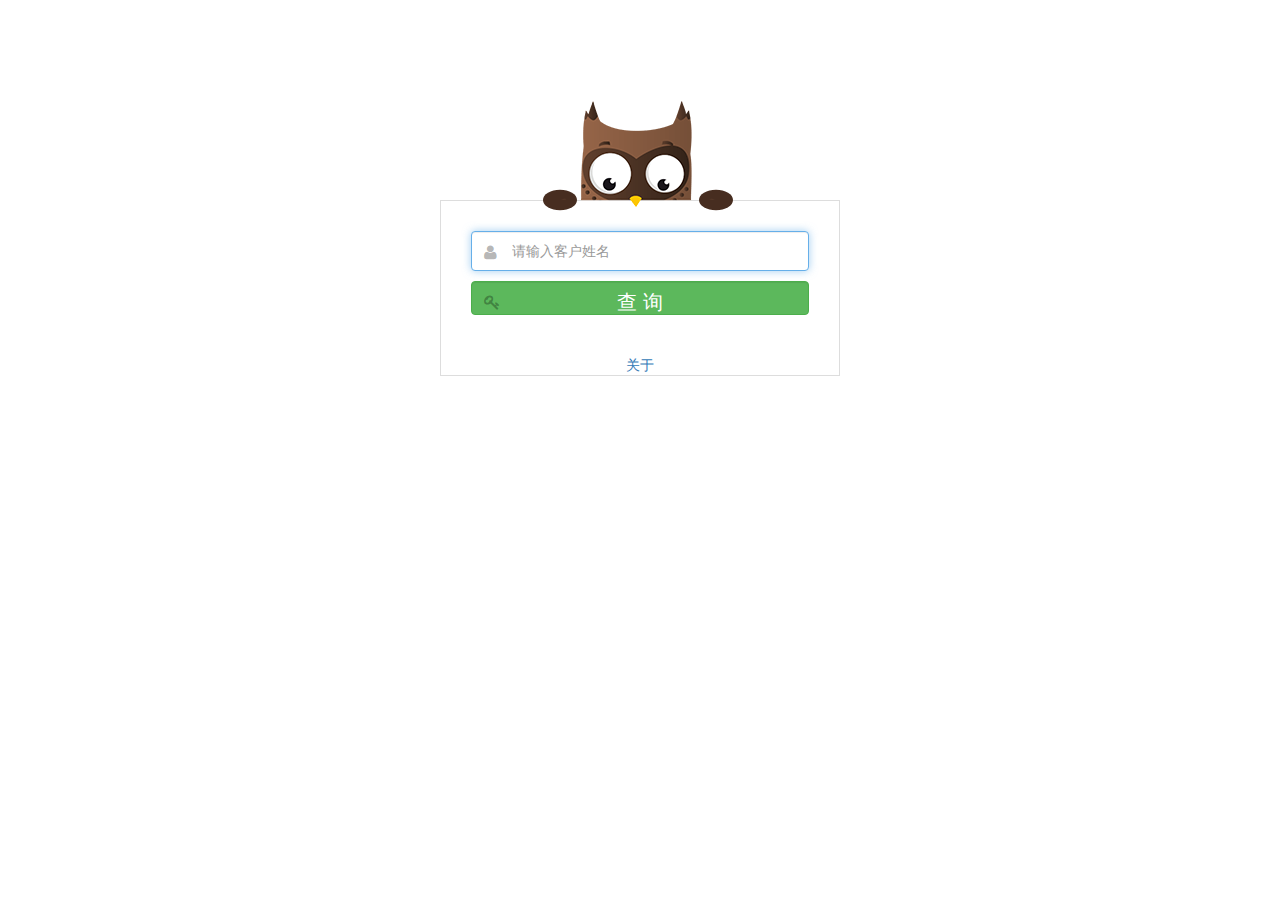
<file: src/main/resources/templates/queryContract(detail).html>
<!DOCTYPE html PUBLIC "-//W3C//DTD XHTML 1.0 Transitional//EN" "http://www.w3.org/TR/xhtml1/DTD/xhtml1-transitional.dtd">
<html xmlns:th="http://www.thymeleaf.org">
<head>
<meta http-equiv="Content-Type" content="text/html; charset=utf-8" />

<meta name="viewport" content="width=device-width, initial-scale=1">
<meta name="description" content="此代码内容为超萌的猫头鹰界面" />
<title>查询</title>

<link rel="stylesheet" href="../static/assets/css/jq22.css"  th:href="@{/assets/css/jq22.css}"  />
<link rel="stylesheet" href="../static/assets/css/font-awesome.min.css" th:href="@{/assets/css/font-awesome.min.css}"/>
<link rel="stylesheet" href="../static/assets/css/bootstrap.min.css" th:href="@{/assets/css/bootstrap.min.css}"/>

<script src="../static/assets/js/jquery-1.10.2.min.js" th:src="@{/assets/js/jquery-1.10.2.min.js}"></script>
<script src="../static/assets/js/bootstrap.min.js" th:src="@{/assets/js/bootstrap.min.js}"></script>
<script src="../static/assets/js/jquery.messager.js" th:src="@{/assets/js/jquery.messager.js}"></script>
    <script th:inline="javascript">
        var baseURL = [[${ctx}]];
    </script>
    <script type="text/javascript">
        $(function() {
        	//$('[data-toggle="popover"]').popover(); 
        	   $('#wx').popover({
			        trigger : 'click',//鼠标以上时触发弹出提示框
			        html:true,//开启html 为true的话，data-content里就能放html代码了
			        content:"<img width='100%' src='../static/assets/images/wx.png' />"
			    });
			            $('#login #doQuery').hover(function() {
                $('#owl-login').addClass('password');
            },function() {
                $('#owl-login').removeClass('password');
            }).blur(function() {
                $('#owl-login').removeClass('password');
            });

            //简单登录操作
            $("#doQuery").click(function (e) {
                if($("#userName").val()==null||$("#userName").val()==""||$("#userName").val().length==0){
                	alert("请输入客户姓名！");
                	return;
                }
            	$.ajax({
                    type : "POST",
                    url : baseURL+"queryContract",
                    data : {
                        "userName" : $("#userName").val(),
                    },
                    dataType : "json",
                    success : function(data) {
                    	$("#content").empty();
                    	var titleli=$("<li>").addClass("list-group-item list-group-item-warning").append("查询到"+data.info.length+"条记录").css({"text-align":"center","font-weight":"1000","font-color":"black"});
                    	var titleul=$("<ul>").addClass("list-group").append(titleli);      
                    	$("#content").append(titleul);
                        if (data.result == "1") {
                            var list=data.info;
                            for(var i=1;i<=list.length;i++){
                            	var strs=list[i-1].split(",");
                            	var li1=$("<li>").addClass("list-group-item list-group-item-danger").append("客户姓名："+strs[0]).css("text-align","left");
                            	var li2=$("<li>").addClass("list-group-item list-group-item-info").append("房间："+strs[1]).css("text-align","left");
                            	var li3=$("<li>").addClass("list-group-item list-group-item-success").append("手机号："+strs[2]).css("text-align","left");
                            	var li4=$("<li>").addClass("list-group-item list-group-item-info").append("建筑面积："+strs[3]).css("text-align","left");
                            	var li5=$("<li>").addClass("list-group-item list-group-item-success").append("合同签订日期："+strs[4]).css("text-align","left");
                            	//.css({"text-align":"center","font-color":"black"});
                            	var ul=$("<ul>").addClass("list-group").append(li1).append(li2).append(li3).append(li4).append(li5); 
                            	$("#content").append(ul);
                            }
                        }
                    }
                });
            });
        });
        
        
    </script>
    
    <style type="text/css">
	    .hiden{
	       display:none;
	    }
	</style>
</head>
<body>
<!-- begin -->
<div id="login">
    <div class="wrapper">
        <div class="login">
            <form action="#" method="post" class="container offset1 loginform">
                <div id="owl-login">
                    <div class="hand"></div>
                    <div class="hand hand-r"></div>
                    <div class="arms">
                        <div class="arm"></div>
                        <div class="arm arm-r"></div>
                    </div>
                </div>
                <div class="pad" id="pad">
                    <input type="hidden" name="_csrf" value="9IAtUxV2CatyxHiK2LxzOsT6wtBE6h8BpzOmk="/>
                    <div class="control-group">
                        <div class="controls">
                            <label for="userName" class="control-label"><i class="fa fa-user" aria-hidden="true"></i></label>
                            <input id="userName" type="text" name="email" placeholder="请输入客户姓名" tabindex="1" autofocus="autofocus" class="form-control input-medium" />
                        </div>
                    </div>
                    
                       <div class="control-group">
                        <div class="controls" >
                            <label for="password" class="control-label"><i class="fa fa-key" aria-hidden="true"></i></label>
                            <button type="button" id="doQuery" class="btn btn-success form-control input-medium" style="font-size:20px;padding:6px  60px">          查    询        </button>
<!--                            <input id="password" type="password" name="password" placeholder="密码" tabindex="2" class="form-control input-medium" />
 -->                        </div>
                    </div>
                    
                    <div id="content" style="text-align:center">
                    </div>
                    
                    
                </div>
                    
                 <div id="about" style="text-align:center">
                    	<a id="wx" href="#" title="作者小萌狗,请多指教,欢迎来撩" data-toggle="popover"   data-placement="bottom" >关于</a>
                    </div>   
                  
           <!--      <div class="form-actions "  style="text-align:center" >
                    
                </div> -->
            </form>
            
        </div>
    </div>
</div>


<!-- end -->
</body>
</html>
</file>
